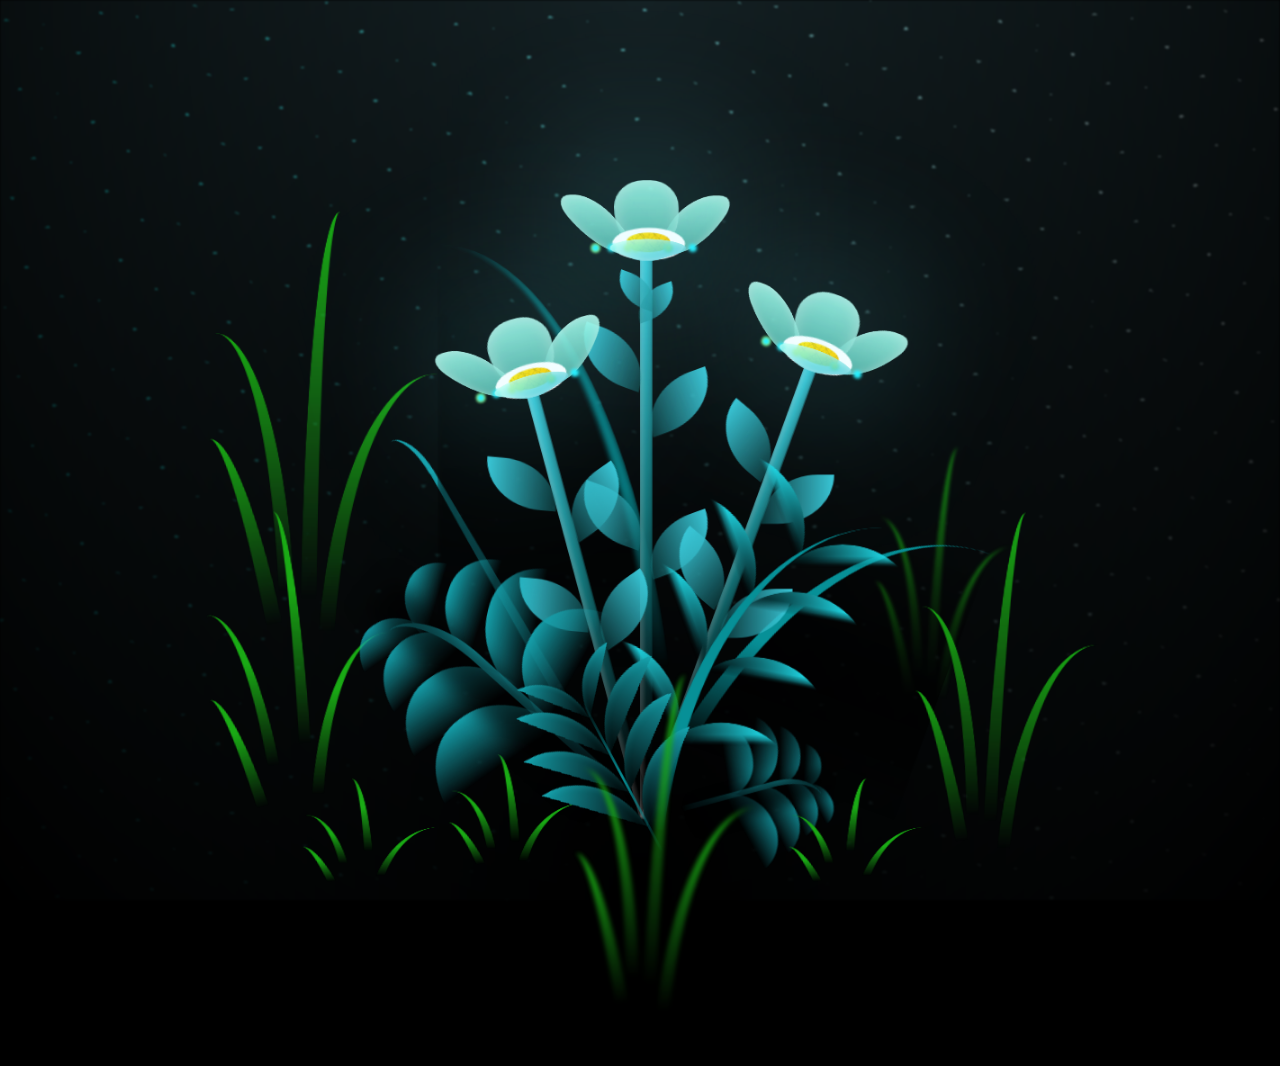
<file: flower.html>
<!DOCTYPE html>
<html lang="en">
<head>
    <meta charset="UTF-8">
    <meta http-equiv="X-UA-Compatible" content="IE=edge">
    <meta name="viewport" content="width=device-width, initial-scale=1.0">
    <link rel="stylesheet" href="css/main.css">
    <link rel="icon" href="img/flowers.png" type="image/x-icon">
    <title>HBD</title>
</head>
<body class="container">
  <!-- Pembuat code: https://codepen.io/mdusmanansari/pen/BamepLe -->
    <div class="night"></div>
    <div class="flowers">
      <div class="flower flower--1">
        <div class="flower__leafs flower__leafs--1">
          <div class="flower__leaf flower__leaf--1"></div>
          <div class="flower__leaf flower__leaf--2"></div>
          <div class="flower__leaf flower__leaf--3"></div>
          <div class="flower__leaf flower__leaf--4"></div>
          <div class="flower__white-circle"></div>
  
          <div class="flower__light flower__light--1"></div>
          <div class="flower__light flower__light--2"></div>
          <div class="flower__light flower__light--3"></div>
          <div class="flower__light flower__light--4"></div>
          <div class="flower__light flower__light--5"></div>
          <div class="flower__light flower__light--6"></div>
          <div class="flower__light flower__light--7"></div>
          <div class="flower__light flower__light--8"></div>
  
        </div>
        <div class="flower__line">
          <div class="flower__line__leaf flower__line__leaf--1"></div>
          <div class="flower__line__leaf flower__line__leaf--2"></div>
          <div class="flower__line__leaf flower__line__leaf--3"></div>
          <div class="flower__line__leaf flower__line__leaf--4"></div>
          <div class="flower__line__leaf flower__line__leaf--5"></div>
          <div class="flower__line__leaf flower__line__leaf--6"></div>
        </div>
      </div>
  
      <div class="flower flower--2">
        <div class="flower__leafs flower__leafs--2">
          <div class="flower__leaf flower__leaf--1"></div>
          <div class="flower__leaf flower__leaf--2"></div>
          <div class="flower__leaf flower__leaf--3"></div>
          <div class="flower__leaf flower__leaf--4"></div>
          <div class="flower__white-circle"></div>
  
          <div class="flower__light flower__light--1"></div>
          <div class="flower__light flower__light--2"></div>
          <div class="flower__light flower__light--3"></div>
          <div class="flower__light flower__light--4"></div>
          <div class="flower__light flower__light--5"></div>
          <div class="flower__light flower__light--6"></div>
          <div class="flower__light flower__light--7"></div>
          <div class="flower__light flower__light--8"></div>
  
        </div>
        <div class="flower__line">
          <div class="flower__line__leaf flower__line__leaf--1"></div>
          <div class="flower__line__leaf flower__line__leaf--2"></div>
          <div class="flower__line__leaf flower__line__leaf--3"></div>
          <div class="flower__line__leaf flower__line__leaf--4"></div>
        </div>
      </div>
  
      <div class="flower flower--3">
        <div class="flower__leafs flower__leafs--3">
          <div class="flower__leaf flower__leaf--1"></div>
          <div class="flower__leaf flower__leaf--2"></div>
          <div class="flower__leaf flower__leaf--3"></div>
          <div class="flower__leaf flower__leaf--4"></div>
          <div class="flower__white-circle"></div>
  
          <div class="flower__light flower__light--1"></div>
          <div class="flower__light flower__light--2"></div>
          <div class="flower__light flower__light--3"></div>
          <div class="flower__light flower__light--4"></div>
          <div class="flower__light flower__light--5"></div>
          <div class="flower__light flower__light--6"></div>
          <div class="flower__light flower__light--7"></div>
          <div class="flower__light flower__light--8"></div>
  
        </div>
        <div class="flower__line">
          <div class="flower__line__leaf flower__line__leaf--1"></div>
          <div class="flower__line__leaf flower__line__leaf--2"></div>
          <div class="flower__line__leaf flower__line__leaf--3"></div>
          <div class="flower__line__leaf flower__line__leaf--4"></div>
        </div>
      </div>
  
      <div class="grow-ans" style="--d:1.2s">
        <div class="flower__g-long">
          <div class="flower__g-long__top"></div>
          <div class="flower__g-long__bottom"></div>
        </div>
      </div>
  
      <div class="growing-grass">
        <div class="flower__grass flower__grass--1">
          <div class="flower__grass--top"></div>
          <div class="flower__grass--bottom"></div>
          <div class="flower__grass__leaf flower__grass__leaf--1"></div>
          <div class="flower__grass__leaf flower__grass__leaf--2"></div>
          <div class="flower__grass__leaf flower__grass__leaf--3"></div>
          <div class="flower__grass__leaf flower__grass__leaf--4"></div>
          <div class="flower__grass__leaf flower__grass__leaf--5"></div>
          <div class="flower__grass__leaf flower__grass__leaf--6"></div>
          <div class="flower__grass__leaf flower__grass__leaf--7"></div>
          <div class="flower__grass__leaf flower__grass__leaf--8"></div>
          <div class="flower__grass__overlay"></div>
        </div>
      </div>
  
      <div class="growing-grass">
        <div class="flower__grass flower__grass--2">
          <div class="flower__grass--top"></div>
          <div class="flower__grass--bottom"></div>
          <div class="flower__grass__leaf flower__grass__leaf--1"></div>
          <div class="flower__grass__leaf flower__grass__leaf--2"></div>
          <div class="flower__grass__leaf flower__grass__leaf--3"></div>
          <div class="flower__grass__leaf flower__grass__leaf--4"></div>
          <div class="flower__grass__leaf flower__grass__leaf--5"></div>
          <div class="flower__grass__leaf flower__grass__leaf--6"></div>
          <div class="flower__grass__leaf flower__grass__leaf--7"></div>
          <div class="flower__grass__leaf flower__grass__leaf--8"></div>
          <div class="flower__grass__overlay"></div>
        </div>
      </div>
  
      <div class="grow-ans" style="--d:2.4s">
        <div class="flower__g-right flower__g-right--1">
          <div class="leaf"></div>
        </div>
      </div>
  
      <div class="grow-ans" style="--d:2.8s">
        <div class="flower__g-right flower__g-right--2">
          <div class="leaf"></div>
        </div>
      </div>
  
      <div class="grow-ans" style="--d:2.8s">
        <div class="flower__g-front">
          <div class="flower__g-front__leaf-wrapper flower__g-front__leaf-wrapper--1">
            <div class="flower__g-front__leaf"></div>
          </div>
          <div class="flower__g-front__leaf-wrapper flower__g-front__leaf-wrapper--2">
            <div class="flower__g-front__leaf"></div>
          </div>
          <div class="flower__g-front__leaf-wrapper flower__g-front__leaf-wrapper--3">
            <div class="flower__g-front__leaf"></div>
          </div>
          <div class="flower__g-front__leaf-wrapper flower__g-front__leaf-wrapper--4">
            <div class="flower__g-front__leaf"></div>
          </div>
          <div class="flower__g-front__leaf-wrapper flower__g-front__leaf-wrapper--5">
            <div class="flower__g-front__leaf"></div>
          </div>
          <div class="flower__g-front__leaf-wrapper flower__g-front__leaf-wrapper--6">
            <div class="flower__g-front__leaf"></div>
          </div>
          <div class="flower__g-front__leaf-wrapper flower__g-front__leaf-wrapper--7">
            <div class="flower__g-front__leaf"></div>
          </div>
          <div class="flower__g-front__leaf-wrapper flower__g-front__leaf-wrapper--8">
            <div class="flower__g-front__leaf"></div>
          </div>
          <div class="flower__g-front__line"></div>
        </div>
      </div>
  
      <div class="grow-ans" style="--d:3.2s">
        <div class="flower__g-fr">
          <div class="leaf"></div>
          <div class="flower__g-fr__leaf flower__g-fr__leaf--1"></div>
          <div class="flower__g-fr__leaf flower__g-fr__leaf--2"></div>
          <div class="flower__g-fr__leaf flower__g-fr__leaf--3"></div>
          <div class="flower__g-fr__leaf flower__g-fr__leaf--4"></div>
          <div class="flower__g-fr__leaf flower__g-fr__leaf--5"></div>
          <div class="flower__g-fr__leaf flower__g-fr__leaf--6"></div>
          <div class="flower__g-fr__leaf flower__g-fr__leaf--7"></div>
          <div class="flower__g-fr__leaf flower__g-fr__leaf--8"></div>
        </div>
      </div>
  
      <div class="long-g long-g--0">
        <div class="grow-ans" style="--d:3s">
          <div class="leaf leaf--0"></div>
        </div>
        <div class="grow-ans" style="--d:2.2s">
          <div class="leaf leaf--1"></div>
        </div>
        <div class="grow-ans" style="--d:3.4s">
          <div class="leaf leaf--2"></div>
        </div>
        <div class="grow-ans" style="--d:3.6s">
          <div class="leaf leaf--3"></div>
        </div>
      </div>
  
      <div class="long-g long-g--1">
        <div class="grow-ans" style="--d:3.6s">
          <div class="leaf leaf--0"></div>
        </div>
        <div class="grow-ans" style="--d:3.8s">
          <div class="leaf leaf--1"></div>
        </div>
        <div class="grow-ans" style="--d:4s">
          <div class="leaf leaf--2"></div>
        </div>
        <div class="grow-ans" style="--d:4.2s">
          <div class="leaf leaf--3"></div>
        </div>
      </div>
  
      <div class="long-g long-g--2">
        <div class="grow-ans" style="--d:4s">
          <div class="leaf leaf--0"></div>
        </div>
        <div class="grow-ans" style="--d:4.2s">
          <div class="leaf leaf--1"></div>
        </div>
        <div class="grow-ans" style="--d:4.4s">
          <div class="leaf leaf--2"></div>
        </div>
        <div class="grow-ans" style="--d:4.6s">
          <div class="leaf leaf--3"></div>
        </div>
      </div>
  
      <div class="long-g long-g--3">
        <div class="grow-ans" style="--d:4s">
          <div class="leaf leaf--0"></div>
        </div>
        <div class="grow-ans" style="--d:4.2s">
          <div class="leaf leaf--1"></div>
        </div>
        <div class="grow-ans" style="--d:3s">
          <div class="leaf leaf--2"></div>
        </div>
        <div class="grow-ans" style="--d:3.6s">
          <div class="leaf leaf--3"></div>
        </div>
      </div>
  
      <div class="long-g long-g--4">
        <div class="grow-ans" style="--d:4s">
          <div class="leaf leaf--0"></div>
        </div>
        <div class="grow-ans" style="--d:4.2s">
          <div class="leaf leaf--1"></div>
        </div>
        <div class="grow-ans" style="--d:3s">
          <div class="leaf leaf--2"></div>
        </div>
        <div class="grow-ans" style="--d:3.6s">
          <div class="leaf leaf--3"></div>
        </div>
      </div>
  
      <div class="long-g long-g--5">
        <div class="grow-ans" style="--d:4s">
          <div class="leaf leaf--0"></div>
        </div>
        <div class="grow-ans" style="--d:4.2s">
          <div class="leaf leaf--1"></div>
        </div>
        <div class="grow-ans" style="--d:3s">
          <div class="leaf leaf--2"></div>
        </div>
        <div class="grow-ans" style="--d:3.6s">
          <div class="leaf leaf--3"></div>
        </div>
      </div>
  
      <div class="long-g long-g--6">
        <div class="grow-ans" style="--d:4.2s">
          <div class="leaf leaf--0"></div>
        </div>
        <div class="grow-ans" style="--d:4.4s">
          <div class="leaf leaf--1"></div>
        </div>
        <div class="grow-ans" style="--d:4.6s">
          <div class="leaf leaf--2"></div>
        </div>
        <div class="grow-ans" style="--d:4.8s">
          <div class="leaf leaf--3"></div>
        </div>
      </div>
  
      <div class="long-g long-g--7">
        <div class="grow-ans" style="--d:3s">
          <div class="leaf leaf--0"></div>
        </div>
        <div class="grow-ans" style="--d:3.2s">
          <div class="leaf leaf--1"></div>
        </div>
        <div class="grow-ans" style="--d:3.5s">
          <div class="leaf leaf--2"></div>
        </div>
        <div class="grow-ans" style="--d:3.6s">
          <div class="leaf leaf--3"></div>
        </div>
      </div>
    </div>
    <script src="main.js"></script>
  </body>
</html>
</file>
<file: css/main.css>
*,
*::after,
*::before {
  padding: 0;
  margin: 0;
  box-sizing: border-box;
}

:root {
  --dark-color: #000;
}

body {
  display: flex;
  align-items: flex-end;
  justify-content: center;
  min-height: 100vh;
  background-color: var(--dark-color);
  overflow: hidden;
  perspective: 1000px;
}

.night {
  position: fixed;
  left: 50%;
  top: 0;
  transform: translateX(-50%);
  width: 100%;
  height: 100%;
  filter: blur(0.1vmin);
  background-image: radial-gradient(ellipse at top, transparent 0%, var(--dark-color)), radial-gradient(ellipse at bottom, var(--dark-color), rgba(145, 233, 255, 0.2)), repeating-linear-gradient(220deg, rgb(0, 0, 0) 0px, rgb(0, 0, 0) 19px, transparent 19px, transparent 22px), repeating-linear-gradient(189deg, rgb(0, 0, 0) 0px, rgb(0, 0, 0) 19px, transparent 19px, transparent 22px), repeating-linear-gradient(148deg, rgb(0, 0, 0) 0px, rgb(0, 0, 0) 19px, transparent 19px, transparent 22px), linear-gradient(90deg, rgb(0, 255, 250), rgb(240, 240, 240));
}

.flowers {
  position: relative;
  transform: scale(0.9);
}

.flower {
  position: absolute;
  bottom: 10vmin;
  transform-origin: bottom center;
  z-index: 10;
  --fl-speed: 0.8s;
}
.flower--1 {
  -webkit-animation: moving-flower-1 4s linear infinite;
          animation: moving-flower-1 4s linear infinite;
}
.flower--1 .flower__line {
  height: 70vmin;
  -webkit-animation-delay: 0.3s;
          animation-delay: 0.3s;
}
.flower--1 .flower__line__leaf--1 {
  -webkit-animation: blooming-leaf-right var(--fl-speed) 1.6s backwards;
          animation: blooming-leaf-right var(--fl-speed) 1.6s backwards;
}
.flower--1 .flower__line__leaf--2 {
  -webkit-animation: blooming-leaf-right var(--fl-speed) 1.4s backwards;
          animation: blooming-leaf-right var(--fl-speed) 1.4s backwards;
}
.flower--1 .flower__line__leaf--3 {
  -webkit-animation: blooming-leaf-left var(--fl-speed) 1.2s backwards;
          animation: blooming-leaf-left var(--fl-speed) 1.2s backwards;
}
.flower--1 .flower__line__leaf--4 {
  -webkit-animation: blooming-leaf-left var(--fl-speed) 1s backwards;
          animation: blooming-leaf-left var(--fl-speed) 1s backwards;
}
.flower--1 .flower__line__leaf--5 {
  -webkit-animation: blooming-leaf-right var(--fl-speed) 1.8s backwards;
          animation: blooming-leaf-right var(--fl-speed) 1.8s backwards;
}
.flower--1 .flower__line__leaf--6 {
  -webkit-animation: blooming-leaf-left var(--fl-speed) 2s backwards;
          animation: blooming-leaf-left var(--fl-speed) 2s backwards;
}
.flower--2 {
  left: 50%;
  transform: rotate(20deg);
  -webkit-animation: moving-flower-2 4s linear infinite;
          animation: moving-flower-2 4s linear infinite;
}
.flower--2 .flower__line {
  height: 60vmin;
  -webkit-animation-delay: 0.6s;
          animation-delay: 0.6s;
}
.flower--2 .flower__line__leaf--1 {
  -webkit-animation: blooming-leaf-right var(--fl-speed) 1.9s backwards;
          animation: blooming-leaf-right var(--fl-speed) 1.9s backwards;
}
.flower--2 .flower__line__leaf--2 {
  -webkit-animation: blooming-leaf-right var(--fl-speed) 1.7s backwards;
          animation: blooming-leaf-right var(--fl-speed) 1.7s backwards;
}
.flower--2 .flower__line__leaf--3 {
  -webkit-animation: blooming-leaf-left var(--fl-speed) 1.5s backwards;
          animation: blooming-leaf-left var(--fl-speed) 1.5s backwards;
}
.flower--2 .flower__line__leaf--4 {
  -webkit-animation: blooming-leaf-left var(--fl-speed) 1.3s backwards;
          animation: blooming-leaf-left var(--fl-speed) 1.3s backwards;
}
.flower--3 {
  left: 50%;
  transform: rotate(-15deg);
  -webkit-animation: moving-flower-3 4s linear infinite;
          animation: moving-flower-3 4s linear infinite;
}
.flower--3 .flower__line {
  -webkit-animation-delay: 0.9s;
          animation-delay: 0.9s;
}
.flower--3 .flower__line__leaf--1 {
  -webkit-animation: blooming-leaf-right var(--fl-speed) 2.5s backwards;
          animation: blooming-leaf-right var(--fl-speed) 2.5s backwards;
}
.flower--3 .flower__line__leaf--2 {
  -webkit-animation: blooming-leaf-right var(--fl-speed) 2.3s backwards;
          animation: blooming-leaf-right var(--fl-speed) 2.3s backwards;
}
.flower--3 .flower__line__leaf--3 {
  -webkit-animation: blooming-leaf-left var(--fl-speed) 2.1s backwards;
          animation: blooming-leaf-left var(--fl-speed) 2.1s backwards;
}
.flower--3 .flower__line__leaf--4 {
  -webkit-animation: blooming-leaf-left var(--fl-speed) 1.9s backwards;
          animation: blooming-leaf-left var(--fl-speed) 1.9s backwards;
}
.flower__leafs {
  position: relative;
  -webkit-animation: blooming-flower 2s backwards;
          animation: blooming-flower 2s backwards;
}
.flower__leafs--1 {
  -webkit-animation-delay: 1.1s;
          animation-delay: 1.1s;
}
.flower__leafs--2 {
  -webkit-animation-delay: 1.4s;
          animation-delay: 1.4s;
}
.flower__leafs--3 {
  -webkit-animation-delay: 1.7s;
          animation-delay: 1.7s;
}
.flower__leafs::after {
  content: "";
  position: absolute;
  left: 0;
  top: 0;
  transform: translate(-50%, -100%);
  width: 8vmin;
  height: 8vmin;
  background-color: #6bf0ff;
  filter: blur(10vmin);
}
.flower__leaf {
  position: absolute;
  bottom: 0;
  left: 50%;
  width: 8vmin;
  height: 11vmin;
  border-radius: 51% 49% 47% 53%/44% 45% 55% 69%;
  background-color: #a7ffee;
  background-image: linear-gradient(to top, #54b8aa, #a7ffee);
  transform-origin: bottom center;
  opacity: 0.9;
  box-shadow: inset 0 0 2vmin rgba(255, 255, 255, 0.5);
}
.flower__leaf--1 {
  transform: translate(-10%, 1%) rotateY(40deg) rotateX(-50deg);
}
.flower__leaf--2 {
  transform: translate(-50%, -4%) rotateX(40deg);
}
.flower__leaf--3 {
  transform: translate(-90%, 0%) rotateY(45deg) rotateX(50deg);
}
.flower__leaf--4 {
  width: 8vmin;
  height: 8vmin;
  transform-origin: bottom left;
  border-radius: 4vmin 10vmin 4vmin 4vmin;
  transform: translate(0%, 18%) rotateX(70deg) rotate(-43deg);
  background-image: linear-gradient(to top, #39c6d6, #a7ffee);
  z-index: 1;
  opacity: 0.8;
}
.flower__white-circle {
  position: absolute;
  left: -3.5vmin;
  top: -3vmin;
  width: 9vmin;
  height: 4vmin;
  border-radius: 50%;
  background-color: #fff;
}
.flower__white-circle::after {
  content: "";
  position: absolute;
  left: 50%;
  top: 45%;
  transform: translate(-50%, -50%);
  width: 60%;
  height: 60%;
  border-radius: inherit;
  background-image: repeating-linear-gradient(135deg, rgba(0, 0, 0, 0.03) 0px, rgba(0, 0, 0, 0.03) 1px, transparent 1px, transparent 12px), repeating-linear-gradient(45deg, rgba(0, 0, 0, 0.03) 0px, rgba(0, 0, 0, 0.03) 1px, transparent 1px, transparent 12px), repeating-linear-gradient(67.5deg, rgba(0, 0, 0, 0.03) 0px, rgba(0, 0, 0, 0.03) 1px, transparent 1px, transparent 12px), repeating-linear-gradient(135deg, rgba(0, 0, 0, 0.03) 0px, rgba(0, 0, 0, 0.03) 1px, transparent 1px, transparent 12px), repeating-linear-gradient(45deg, rgba(0, 0, 0, 0.03) 0px, rgba(0, 0, 0, 0.03) 1px, transparent 1px, transparent 12px), repeating-linear-gradient(112.5deg, rgba(0, 0, 0, 0.03) 0px, rgba(0, 0, 0, 0.03) 1px, transparent 1px, transparent 12px), repeating-linear-gradient(112.5deg, rgba(0, 0, 0, 0.03) 0px, rgba(0, 0, 0, 0.03) 1px, transparent 1px, transparent 12px), repeating-linear-gradient(45deg, rgba(0, 0, 0, 0.03) 0px, rgba(0, 0, 0, 0.03) 1px, transparent 1px, transparent 12px), repeating-linear-gradient(22.5deg, rgba(0, 0, 0, 0.03) 0px, rgba(0, 0, 0, 0.03) 1px, transparent 1px, transparent 12px), repeating-linear-gradient(45deg, rgba(0, 0, 0, 0.03) 0px, rgba(0, 0, 0, 0.03) 1px, transparent 1px, transparent 12px), repeating-linear-gradient(22.5deg, rgba(0, 0, 0, 0.03) 0px, rgba(0, 0, 0, 0.03) 1px, transparent 1px, transparent 12px), repeating-linear-gradient(135deg, rgba(0, 0, 0, 0.03) 0px, rgba(0, 0, 0, 0.03) 1px, transparent 1px, transparent 12px), repeating-linear-gradient(157.5deg, rgba(0, 0, 0, 0.03) 0px, rgba(0, 0, 0, 0.03) 1px, transparent 1px, transparent 12px), repeating-linear-gradient(67.5deg, rgba(0, 0, 0, 0.03) 0px, rgba(0, 0, 0, 0.03) 1px, transparent 1px, transparent 12px), repeating-linear-gradient(67.5deg, rgba(0, 0, 0, 0.03) 0px, rgba(0, 0, 0, 0.03) 1px, transparent 1px, transparent 12px), linear-gradient(90deg, rgb(255, 235, 18), rgb(255, 206, 0));
}
.flower__line {
  height: 55vmin;
  width: 1.5vmin;
  background-image: linear-gradient(to left, rgba(0, 0, 0, 0.2), transparent, rgba(255, 255, 255, 0.2)), linear-gradient(to top, transparent 10%, #14757a, #39c6d6);
  box-shadow: inset 0 0 2px rgba(0, 0, 0, 0.5);
  -webkit-animation: grow-flower-tree 4s backwards;
          animation: grow-flower-tree 4s backwards;
}
.flower__line__leaf {
  --w: 7vmin;
  --h: calc(var(--w) + 2vmin);
  position: absolute;
  top: 20%;
  left: 90%;
  width: var(--w);
  height: var(--h);
  border-top-right-radius: var(--h);
  border-bottom-left-radius: var(--h);
  background-image: linear-gradient(to top, rgba(20, 117, 122, 0.4), #39c6d6);
}
.flower__line__leaf--1 {
  transform: rotate(70deg) rotateY(30deg);
}
.flower__line__leaf--2 {
  top: 45%;
  transform: rotate(70deg) rotateY(30deg);
}
.flower__line__leaf--3, .flower__line__leaf--4, .flower__line__leaf--6 {
  border-top-right-radius: 0;
  border-bottom-left-radius: 0;
  border-top-left-radius: var(--h);
  border-bottom-right-radius: var(--h);
  left: -460%;
  top: 12%;
  transform: rotate(-70deg) rotateY(30deg);
}
.flower__line__leaf--4 {
  top: 40%;
}
.flower__line__leaf--5 {
  top: 0;
  transform-origin: left;
  transform: rotate(70deg) rotateY(30deg) scale(0.6);
}
.flower__line__leaf--6 {
  top: -2%;
  left: -450%;
  transform-origin: right;
  transform: rotate(-70deg) rotateY(30deg) scale(0.6);
}
.flower__light {
  position: absolute;
  bottom: 0vmin;
  width: 1vmin;
  height: 1vmin;
  background-color: rgb(255, 251, 0);
  border-radius: 50%;
  filter: blur(0.2vmin);
  -webkit-animation: light-ans 4s linear infinite backwards;
          animation: light-ans 4s linear infinite backwards;
}
.flower__light:nth-child(odd) {
  background-color: #23f0ff;
}
.flower__light--1 {
  left: -2vmin;
  -webkit-animation-delay: 1s;
          animation-delay: 1s;
}
.flower__light--2 {
  left: 3vmin;
  -webkit-animation-delay: 0.5s;
          animation-delay: 0.5s;
}
.flower__light--3 {
  left: -6vmin;
  -webkit-animation-delay: 0.3s;
          animation-delay: 0.3s;
}
.flower__light--4 {
  left: 6vmin;
  -webkit-animation-delay: 0.9s;
          animation-delay: 0.9s;
}
.flower__light--5 {
  left: -1vmin;
  -webkit-animation-delay: 1.5s;
          animation-delay: 1.5s;
}
.flower__light--6 {
  left: -4vmin;
  -webkit-animation-delay: 3s;
          animation-delay: 3s;
}
.flower__light--7 {
  left: 3vmin;
  -webkit-animation-delay: 2s;
          animation-delay: 2s;
}
.flower__light--8 {
  left: -6vmin;
  -webkit-animation-delay: 3.5s;
          animation-delay: 3.5s;
}
.flower__grass {
  --c: #159faa;
  --line-w: 1.5vmin;
  position: absolute;
  bottom: 12vmin;
  left: -7vmin;
  display: flex;
  flex-direction: column;
  align-items: flex-end;
  z-index: 20;
  transform-origin: bottom center;
  transform: rotate(-48deg) rotateY(40deg);
}
.flower__grass--1 {
  -webkit-animation: moving-grass 2s linear infinite;
          animation: moving-grass 2s linear infinite;
}
.flower__grass--2 {
  left: 2vmin;
  bottom: 10vmin;
  transform: scale(0.5) rotate(75deg) rotateX(10deg) rotateY(-200deg);
  opacity: 0.8;
  z-index: 0;
  -webkit-animation: moving-grass--2 1.5s linear infinite;
          animation: moving-grass--2 1.5s linear infinite;
}
.flower__grass--top {
  width: 7vmin;
  height: 10vmin;
  border-top-right-radius: 100%;
  border-right: var(--line-w) solid var(--c);
  transform-origin: bottom center;
  transform: rotate(-2deg);
}
.flower__grass--bottom {
  margin-top: -2px;
  width: var(--line-w);
  height: 25vmin;
  background-image: linear-gradient(to top, transparent, var(--c));
}
.flower__grass__leaf {
  --size: 10vmin;
  position: absolute;
  width: calc(var(--size) * 2.1);
  height: var(--size);
  border-top-left-radius: var(--size);
  border-top-right-radius: var(--size);
  background-image: linear-gradient(to top, transparent, transparent 30%, var(--c));
  z-index: 100;
}
.flower__grass__leaf--1 {
  top: -6%;
  left: 30%;
  --size: 6vmin;
  transform: rotate(-20deg);
  -webkit-animation: growing-grass-ans--1 2s 2.6s backwards;
          animation: growing-grass-ans--1 2s 2.6s backwards;
}
@-webkit-keyframes growing-grass-ans--1 {
  0% {
    transform-origin: bottom left;
    transform: rotate(-20deg) scale(0);
  }
}
@keyframes growing-grass-ans--1 {
  0% {
    transform-origin: bottom left;
    transform: rotate(-20deg) scale(0);
  }
}
.flower__grass__leaf--2 {
  top: -5%;
  left: -110%;
  --size: 6vmin;
  transform: rotate(10deg);
  -webkit-animation: growing-grass-ans--2 2s 2.4s linear backwards;
          animation: growing-grass-ans--2 2s 2.4s linear backwards;
}
@-webkit-keyframes growing-grass-ans--2 {
  0% {
    transform-origin: bottom right;
    transform: rotate(10deg) scale(0);
  }
}
@keyframes growing-grass-ans--2 {
  0% {
    transform-origin: bottom right;
    transform: rotate(10deg) scale(0);
  }
}
.flower__grass__leaf--3 {
  top: 5%;
  left: 60%;
  --size: 8vmin;
  transform: rotate(-18deg) rotateX(-20deg);
  -webkit-animation: growing-grass-ans--3 2s 2.2s linear backwards;
          animation: growing-grass-ans--3 2s 2.2s linear backwards;
}
@-webkit-keyframes growing-grass-ans--3 {
  0% {
    transform-origin: bottom left;
    transform: rotate(-18deg) rotateX(-20deg) scale(0);
  }
}
@keyframes growing-grass-ans--3 {
  0% {
    transform-origin: bottom left;
    transform: rotate(-18deg) rotateX(-20deg) scale(0);
  }
}
.flower__grass__leaf--4 {
  top: 6%;
  left: -135%;
  --size: 8vmin;
  transform: rotate(2deg);
  -webkit-animation: growing-grass-ans--4 2s 2s linear backwards;
          animation: growing-grass-ans--4 2s 2s linear backwards;
}
@-webkit-keyframes growing-grass-ans--4 {
  0% {
    transform-origin: bottom right;
    transform: rotate(2deg) scale(0);
  }
}
@keyframes growing-grass-ans--4 {
  0% {
    transform-origin: bottom right;
    transform: rotate(2deg) scale(0);
  }
}
.flower__grass__leaf--5 {
  top: 20%;
  left: 60%;
  --size: 10vmin;
  transform: rotate(-24deg) rotateX(-20deg);
  -webkit-animation: growing-grass-ans--5 2s 1.8s linear backwards;
          animation: growing-grass-ans--5 2s 1.8s linear backwards;
}
@-webkit-keyframes growing-grass-ans--5 {
  0% {
    transform-origin: bottom left;
    transform: rotate(-24deg) rotateX(-20deg) scale(0);
  }
}
@keyframes growing-grass-ans--5 {
  0% {
    transform-origin: bottom left;
    transform: rotate(-24deg) rotateX(-20deg) scale(0);
  }
}
.flower__grass__leaf--6 {
  top: 22%;
  left: -180%;
  --size: 10vmin;
  transform: rotate(10deg);
  -webkit-animation: growing-grass-ans--6 2s 1.6s linear backwards;
          animation: growing-grass-ans--6 2s 1.6s linear backwards;
}
@-webkit-keyframes growing-grass-ans--6 {
  0% {
    transform-origin: bottom right;
    transform: rotate(10deg) scale(0);
  }
}
@keyframes growing-grass-ans--6 {
  0% {
    transform-origin: bottom right;
    transform: rotate(10deg) scale(0);
  }
}
.flower__grass__leaf--7 {
  top: 39%;
  left: 70%;
  --size: 10vmin;
  transform: rotate(-10deg);
  -webkit-animation: growing-grass-ans--7 2s 1.4s linear backwards;
          animation: growing-grass-ans--7 2s 1.4s linear backwards;
}
@-webkit-keyframes growing-grass-ans--7 {
  0% {
    transform-origin: bottom left;
    transform: rotate(-10deg) scale(0);
  }
}
@keyframes growing-grass-ans--7 {
  0% {
    transform-origin: bottom left;
    transform: rotate(-10deg) scale(0);
  }
}
.flower__grass__leaf--8 {
  top: 40%;
  left: -215%;
  --size: 11vmin;
  transform: rotate(10deg);
  -webkit-animation: growing-grass-ans--8 2s 1.2s linear backwards;
          animation: growing-grass-ans--8 2s 1.2s linear backwards;
}
@-webkit-keyframes growing-grass-ans--8 {
  0% {
    transform-origin: bottom right;
    transform: rotate(10deg) scale(0);
  }
}
@keyframes growing-grass-ans--8 {
  0% {
    transform-origin: bottom right;
    transform: rotate(10deg) scale(0);
  }
}
.flower__grass__overlay {
  position: absolute;
  top: -10%;
  right: 0%;
  width: 100%;
  height: 100%;
  background-color: rgba(0, 0, 0, 0.6);
  filter: blur(1.5vmin);
  z-index: 100;
}
.flower__g-long {
  --w: 2vmin;
  --h: 6vmin;
  --c: #159faa;
  position: absolute;
  bottom: 10vmin;
  left: -3vmin;
  transform-origin: bottom center;
  transform: rotate(-30deg) rotateY(-20deg);
  display: flex;
  flex-direction: column;
  align-items: flex-end;
  -webkit-animation: flower-g-long-ans 3s linear infinite;
          animation: flower-g-long-ans 3s linear infinite;
}
@-webkit-keyframes flower-g-long-ans {
  0%, 100% {
    transform: rotate(-30deg) rotateY(-20deg);
  }
  50% {
    transform: rotate(-32deg) rotateY(-20deg);
  }
}
@keyframes flower-g-long-ans {
  0%, 100% {
    transform: rotate(-30deg) rotateY(-20deg);
  }
  50% {
    transform: rotate(-32deg) rotateY(-20deg);
  }
}
.flower__g-long__top {
  top: calc(var(--h) * -1);
  width: calc(var(--w) + 1vmin);
  height: var(--h);
  border-top-right-radius: 100%;
  border-right: 0.7vmin solid var(--c);
  transform: translate(-0.7vmin, 1vmin);
}
.flower__g-long__bottom {
  width: var(--w);
  height: 50vmin;
  transform-origin: bottom center;
  background-image: linear-gradient(to top, transparent 30%, var(--c));
  box-shadow: inset 0 0 2px rgba(0, 0, 0, 0.5);
  -webkit-clip-path: polygon(35% 0, 65% 1%, 100% 100%, 0% 100%);
          clip-path: polygon(35% 0, 65% 1%, 100% 100%, 0% 100%);
}
.flower__g-right {
  position: absolute;
  bottom: 6vmin;
  left: -2vmin;
  transform-origin: bottom left;
  transform: rotate(20deg);
}
.flower__g-right .leaf {
  width: 30vmin;
  height: 50vmin;
  border-top-left-radius: 100%;
  border-left: 2vmin solid #079097;
  background-image: linear-gradient(to bottom, transparent, var(--dark-color) 60%);
  -webkit-mask-image: linear-gradient(to top, transparent 30%, #079097 60%);
}
.flower__g-right--1 {
  -webkit-animation: flower-g-right-ans 2.5s linear infinite;
          animation: flower-g-right-ans 2.5s linear infinite;
}
.flower__g-right--2 {
  left: 5vmin;
  transform: rotateY(-180deg);
  -webkit-animation: flower-g-right-ans--2 3s linear infinite;
          animation: flower-g-right-ans--2 3s linear infinite;
}
.flower__g-right--2 .leaf {
  height: 75vmin;
  filter: blur(0.3vmin);
  opacity: 0.8;
}
@-webkit-keyframes flower-g-right-ans {
  0%, 100% {
    transform: rotate(20deg);
  }
  50% {
    transform: rotate(24deg) rotateX(-20deg);
  }
}
@keyframes flower-g-right-ans {
  0%, 100% {
    transform: rotate(20deg);
  }
  50% {
    transform: rotate(24deg) rotateX(-20deg);
  }
}
@-webkit-keyframes flower-g-right-ans--2 {
  0%, 100% {
    transform: rotateY(-180deg) rotate(0deg) rotateX(-20deg);
  }
  50% {
    transform: rotateY(-180deg) rotate(6deg) rotateX(-20deg);
  }
}
@keyframes flower-g-right-ans--2 {
  0%, 100% {
    transform: rotateY(-180deg) rotate(0deg) rotateX(-20deg);
  }
  50% {
    transform: rotateY(-180deg) rotate(6deg) rotateX(-20deg);
  }
}
.flower__g-front {
  position: absolute;
  bottom: 6vmin;
  left: 2.5vmin;
  z-index: 100;
  transform-origin: bottom center;
  transform: rotate(-28deg) rotateY(30deg) scale(1.04);
  -webkit-animation: flower__g-front-ans 2s linear infinite;
          animation: flower__g-front-ans 2s linear infinite;
}
@-webkit-keyframes flower__g-front-ans {
  0%, 100% {
    transform: rotate(-28deg) rotateY(30deg) scale(1.04);
  }
  50% {
    transform: rotate(-35deg) rotateY(40deg) scale(1.04);
  }
}
@keyframes flower__g-front-ans {
  0%, 100% {
    transform: rotate(-28deg) rotateY(30deg) scale(1.04);
  }
  50% {
    transform: rotate(-35deg) rotateY(40deg) scale(1.04);
  }
}
.flower__g-front__line {
  width: 0.3vmin;
  height: 20vmin;
  background-image: linear-gradient(to top, transparent, #079097, transparent 100%);
  position: relative;
}
.flower__g-front__leaf-wrapper {
  position: absolute;
  top: 0;
  left: 0;
  transform-origin: bottom left;
  transform: rotate(10deg);
}
.flower__g-front__leaf-wrapper:nth-child(even) {
  left: 0vmin;
  transform: rotateY(-180deg) rotate(5deg);
  -webkit-animation: flower__g-front__leaf-left-ans 1s ease-in backwards;
          animation: flower__g-front__leaf-left-ans 1s ease-in backwards;
}
.flower__g-front__leaf-wrapper:nth-child(odd) {
  -webkit-animation: flower__g-front__leaf-ans 1s ease-in backwards;
          animation: flower__g-front__leaf-ans 1s ease-in backwards;
}
.flower__g-front__leaf-wrapper--1 {
  top: -8vmin;
  transform: scale(0.7);
  -webkit-animation: flower__g-front__leaf-ans 1s 5.5s ease-in backwards !important;
          animation: flower__g-front__leaf-ans 1s 5.5s ease-in backwards !important;
}
.flower__g-front__leaf-wrapper--2 {
  top: -8vmin;
  transform: rotateY(-180deg) scale(0.7) !important;
  -webkit-animation: flower__g-front__leaf-left-ans-2 1s 4.6s ease-in backwards !important;
          animation: flower__g-front__leaf-left-ans-2 1s 4.6s ease-in backwards !important;
}
.flower__g-front__leaf-wrapper--3 {
  top: -3vmin;
  -webkit-animation: flower__g-front__leaf-ans 1s 4.6s ease-in backwards;
          animation: flower__g-front__leaf-ans 1s 4.6s ease-in backwards;
}
.flower__g-front__leaf-wrapper--4 {
  top: -3vmin;
  transform: rotateY(-180deg) scale(0.9) !important;
  -webkit-animation: flower__g-front__leaf-left-ans-2 1s 4.6s ease-in backwards !important;
          animation: flower__g-front__leaf-left-ans-2 1s 4.6s ease-in backwards !important;
}
@-webkit-keyframes flower__g-front__leaf-left-ans-2 {
  0% {
    transform: rotateY(-180deg) scale(0);
  }
}
@keyframes flower__g-front__leaf-left-ans-2 {
  0% {
    transform: rotateY(-180deg) scale(0);
  }
}
.flower__g-front__leaf-wrapper--5, .flower__g-front__leaf-wrapper--6 {
  top: 2vmin;
}
.flower__g-front__leaf-wrapper--7, .flower__g-front__leaf-wrapper--8 {
  top: 6.5vmin;
}
.flower__g-front__leaf-wrapper--2 {
  -webkit-animation-delay: 5.2s !important;
          animation-delay: 5.2s !important;
}
.flower__g-front__leaf-wrapper--3 {
  -webkit-animation-delay: 4.9s !important;
          animation-delay: 4.9s !important;
}
.flower__g-front__leaf-wrapper--5 {
  -webkit-animation-delay: 4.3s !important;
          animation-delay: 4.3s !important;
}
.flower__g-front__leaf-wrapper--6 {
  -webkit-animation-delay: 4.1s !important;
          animation-delay: 4.1s !important;
}
.flower__g-front__leaf-wrapper--7 {
  -webkit-animation-delay: 3.8s !important;
          animation-delay: 3.8s !important;
}
.flower__g-front__leaf-wrapper--8 {
  -webkit-animation-delay: 3.5s !important;
          animation-delay: 3.5s !important;
}
@-webkit-keyframes flower__g-front__leaf-ans {
  0% {
    transform: rotate(10deg) scale(0);
  }
}
@keyframes flower__g-front__leaf-ans {
  0% {
    transform: rotate(10deg) scale(0);
  }
}
@-webkit-keyframes flower__g-front__leaf-left-ans {
  0% {
    transform: rotateY(-180deg) rotate(5deg) scale(0);
  }
}
@keyframes flower__g-front__leaf-left-ans {
  0% {
    transform: rotateY(-180deg) rotate(5deg) scale(0);
  }
}
.flower__g-front__leaf {
  width: 10vmin;
  height: 10vmin;
  border-radius: 100% 0% 0% 100%/100% 100% 0% 0%;
  box-shadow: inset 0 2px 1vmin hsla(184deg, 97%, 58%, 0.2);
  background-image: linear-gradient(to bottom left, transparent, var(--dark-color)), linear-gradient(to bottom right, #159faa 50%, transparent 50%, transparent);
  -webkit-mask-image: linear-gradient(to bottom right, #159faa 50%, transparent 50%, transparent);
  mask-image: linear-gradient(to bottom right, #159faa 50%, transparent 50%, transparent);
}
.flower__g-fr {
  position: absolute;
  bottom: -4vmin;
  left: vmin;
  transform-origin: bottom left;
  z-index: 10;
  -webkit-animation: flower__g-fr-ans 2s linear infinite;
          animation: flower__g-fr-ans 2s linear infinite;
}
@-webkit-keyframes flower__g-fr-ans {
  0%, 100% {
    transform: rotate(2deg);
  }
  50% {
    transform: rotate(4deg);
  }
}
@keyframes flower__g-fr-ans {
  0%, 100% {
    transform: rotate(2deg);
  }
  50% {
    transform: rotate(4deg);
  }
}
.flower__g-fr .leaf {
  width: 30vmin;
  height: 50vmin;
  border-top-left-radius: 100%;
  border-left: 2vmin solid #079097;
  -webkit-mask-image: linear-gradient(to top, transparent 25%, #079097 50%);
  position: relative;
  z-index: 1;
}
.flower__g-fr__leaf {
  position: absolute;
  top: 0;
  left: 0;
  width: 10vmin;
  height: 10vmin;
  border-radius: 100% 0% 0% 100%/100% 100% 0% 0%;
  box-shadow: inset 0 2px 1vmin hsla(184deg, 97%, 58%, 0.2);
  background-image: linear-gradient(to bottom left, transparent, var(--dark-color) 98%), linear-gradient(to bottom right, #23f0ff 45%, transparent 50%, transparent);
  -webkit-mask-image: linear-gradient(135deg, #159faa 40%, transparent 50%, transparent);
}
.flower__g-fr__leaf--1 {
  left: 20vmin;
  transform: rotate(45deg);
  -webkit-animation: flower__g-fr-leaft-ans-1 0.5s 5.2s linear backwards;
          animation: flower__g-fr-leaft-ans-1 0.5s 5.2s linear backwards;
}
@-webkit-keyframes flower__g-fr-leaft-ans-1 {
  0% {
    transform-origin: left;
    transform: rotate(45deg) scale(0);
  }
}
@keyframes flower__g-fr-leaft-ans-1 {
  0% {
    transform-origin: left;
    transform: rotate(45deg) scale(0);
  }
}
.flower__g-fr__leaf--2 {
  left: 12vmin;
  top: -7vmin;
  transform: rotate(25deg) rotateY(-180deg);
  -webkit-animation: flower__g-fr-leaft-ans-6 0.5s 5s linear backwards;
          animation: flower__g-fr-leaft-ans-6 0.5s 5s linear backwards;
}
.flower__g-fr__leaf--3 {
  left: 15vmin;
  top: 6vmin;
  transform: rotate(55deg);
  -webkit-animation: flower__g-fr-leaft-ans-5 0.5s 4.8s linear backwards;
          animation: flower__g-fr-leaft-ans-5 0.5s 4.8s linear backwards;
}
.flower__g-fr__leaf--4 {
  left: 6vmin;
  top: -2vmin;
  transform: rotate(25deg) rotateY(-180deg);
  -webkit-animation: flower__g-fr-leaft-ans-6 0.5s 4.6s linear backwards;
          animation: flower__g-fr-leaft-ans-6 0.5s 4.6s linear backwards;
}
.flower__g-fr__leaf--5 {
  left: 10vmin;
  top: 14vmin;
  transform: rotate(55deg);
  -webkit-animation: flower__g-fr-leaft-ans-5 0.5s 4.4s linear backwards;
          animation: flower__g-fr-leaft-ans-5 0.5s 4.4s linear backwards;
}
@-webkit-keyframes flower__g-fr-leaft-ans-5 {
  0% {
    transform-origin: left;
    transform: rotate(55deg) scale(0);
  }
}
@keyframes flower__g-fr-leaft-ans-5 {
  0% {
    transform-origin: left;
    transform: rotate(55deg) scale(0);
  }
}
.flower__g-fr__leaf--6 {
  left: 0vmin;
  top: 6vmin;
  transform: rotate(25deg) rotateY(-180deg);
  -webkit-animation: flower__g-fr-leaft-ans-6 0.5s 4.2s linear backwards;
          animation: flower__g-fr-leaft-ans-6 0.5s 4.2s linear backwards;
}
@-webkit-keyframes flower__g-fr-leaft-ans-6 {
  0% {
    transform-origin: right;
    transform: rotate(25deg) rotateY(-180deg) scale(0);
  }
}
@keyframes flower__g-fr-leaft-ans-6 {
  0% {
    transform-origin: right;
    transform: rotate(25deg) rotateY(-180deg) scale(0);
  }
}
.flower__g-fr__leaf--7 {
  left: 5vmin;
  top: 22vmin;
  transform: rotate(45deg);
  -webkit-animation: flower__g-fr-leaft-ans-7 0.5s 4s linear backwards;
          animation: flower__g-fr-leaft-ans-7 0.5s 4s linear backwards;
}
@-webkit-keyframes flower__g-fr-leaft-ans-7 {
  0% {
    transform-origin: left;
    transform: rotate(45deg) scale(0);
  }
}
@keyframes flower__g-fr-leaft-ans-7 {
  0% {
    transform-origin: left;
    transform: rotate(45deg) scale(0);
  }
}
.flower__g-fr__leaf--8 {
  left: -4vmin;
  top: 15vmin;
  transform: rotate(15deg) rotateY(-180deg);
  -webkit-animation: flower__g-fr-leaft-ans-8 0.5s 3.8s linear backwards;
          animation: flower__g-fr-leaft-ans-8 0.5s 3.8s linear backwards;
}
@-webkit-keyframes flower__g-fr-leaft-ans-8 {
  0% {
    transform-origin: right;
    transform: rotate(15deg) rotateY(-180deg) scale(0);
  }
}
@keyframes flower__g-fr-leaft-ans-8 {
  0% {
    transform-origin: right;
    transform: rotate(15deg) rotateY(-180deg) scale(0);
  }
}

.long-g {
  position: absolute;
  bottom: 25vmin;
  left: -42vmin;
  transform-origin: bottom left;
}
.long-g--1 {
  bottom: 0vmin;
  transform: scale(0.8) rotate(-5deg);
}
.long-g--1 .leaf {
  -webkit-mask-image: linear-gradient(to top, transparent 40%, #079097 80%) !important;
}
.long-g--1 .leaf--1 {
  --w: 5vmin;
  --h: 60vmin;
  left: -2vmin;
  transform: rotate(3deg) rotateY(-180deg);
}
.long-g--2, .long-g--3 {
  bottom: -3vmin;
  left: -35vmin;
  transform-origin: center;
  transform: scale(0.6) rotateX(60deg);
}
.long-g--2 .leaf, .long-g--3 .leaf {
  -webkit-mask-image: linear-gradient(to top, transparent 50%, #079097 80%) !important;
}
.long-g--2 .leaf--1, .long-g--3 .leaf--1 {
  left: -1vmin;
  transform: rotateY(-180deg);
}
.long-g--3 {
  left: -17vmin;
  bottom: 0vmin;
}
.long-g--3 .leaf {
  -webkit-mask-image: linear-gradient(to top, transparent 40%, #079097 80%) !important;
}
.long-g--4 {
  left: 25vmin;
  bottom: -3vmin;
  transform-origin: center;
  transform: scale(0.6) rotateX(60deg);
}
.long-g--4 .leaf {
  -webkit-mask-image: linear-gradient(to top, transparent 50%, #079097 80%) !important;
}
.long-g--5 {
  left: 42vmin;
  bottom: 0vmin;
  transform: scale(0.8) rotate(2deg);
}
.long-g--6 {
  left: 0vmin;
  bottom: -20vmin;
  z-index: 100;
  filter: blur(0.3vmin);
  transform: scale(0.8) rotate(2deg);
}
.long-g--7 {
  left: 35vmin;
  bottom: 20vmin;
  z-index: -1;
  filter: blur(0.3vmin);
  transform: scale(0.6) rotate(2deg);
  opacity: 0.7;
}
.long-g .leaf {
  --w: 15vmin;
  --h: 40vmin;
  --c: #1aaa15;
  position: absolute;
  bottom: 0;
  width: var(--w);
  height: var(--h);
  border-top-left-radius: 100%;
  border-left: 2vmin solid var(--c);
  -webkit-mask-image: linear-gradient(to top, transparent 20%, var(--dark-color));
  transform-origin: bottom center;
}
.long-g .leaf--0 {
  left: 2vmin;
  -webkit-animation: leaf-ans-1 4s linear infinite;
          animation: leaf-ans-1 4s linear infinite;
}
.long-g .leaf--1 {
  --w: 5vmin;
  --h: 60vmin;
  -webkit-animation: leaf-ans-1 4s linear infinite;
          animation: leaf-ans-1 4s linear infinite;
}
.long-g .leaf--2 {
  --w: 10vmin;
  --h: 40vmin;
  left: -0.5vmin;
  bottom: 5vmin;
  transform-origin: bottom left;
  transform: rotateY(-180deg);
  -webkit-animation: leaf-ans-2 3s linear infinite;
          animation: leaf-ans-2 3s linear infinite;
}
.long-g .leaf--3 {
  --w: 5vmin;
  --h: 30vmin;
  left: -1vmin;
  bottom: 3.2vmin;
  transform-origin: bottom left;
  transform: rotate(-10deg) rotateY(-180deg);
  -webkit-animation: leaf-ans-3 3s linear infinite;
          animation: leaf-ans-3 3s linear infinite;
}

@-webkit-keyframes leaf-ans-1 {
  0%, 100% {
    transform: rotate(-5deg) scale(1);
  }
  50% {
    transform: rotate(5deg) scale(1.1);
  }
}

@keyframes leaf-ans-1 {
  0%, 100% {
    transform: rotate(-5deg) scale(1);
  }
  50% {
    transform: rotate(5deg) scale(1.1);
  }
}
@-webkit-keyframes leaf-ans-2 {
  0%, 100% {
    transform: rotateY(-180deg) rotate(5deg);
  }
  50% {
    transform: rotateY(-180deg) rotate(0deg) scale(1.1);
  }
}
@keyframes leaf-ans-2 {
  0%, 100% {
    transform: rotateY(-180deg) rotate(5deg);
  }
  50% {
    transform: rotateY(-180deg) rotate(0deg) scale(1.1);
  }
}
@-webkit-keyframes leaf-ans-3 {
  0%, 100% {
    transform: rotate(-10deg) rotateY(-180deg);
  }
  50% {
    transform: rotate(-20deg) rotateY(-180deg);
  }
}
@keyframes leaf-ans-3 {
  0%, 100% {
    transform: rotate(-10deg) rotateY(-180deg);
  }
  50% {
    transform: rotate(-20deg) rotateY(-180deg);
  }
}
.grow-ans {
  -webkit-animation: grow-ans 2s var(--d) backwards;
          animation: grow-ans 2s var(--d) backwards;
}

@-webkit-keyframes grow-ans {
  0% {
    transform: scale(0);
    opacity: 0;
  }
}

@keyframes grow-ans {
  0% {
    transform: scale(0);
    opacity: 0;
  }
}
@-webkit-keyframes light-ans {
  0% {
    opacity: 0;
    transform: translateY(0vmin);
  }
  25% {
    opacity: 1;
    transform: translateY(-5vmin) translateX(-2vmin);
  }
  50% {
    opacity: 1;
    transform: translateY(-15vmin) translateX(2vmin);
    filter: blur(0.2vmin);
  }
  75% {
    transform: translateY(-20vmin) translateX(-2vmin);
    filter: blur(0.2vmin);
  }
  100% {
    transform: translateY(-30vmin);
    opacity: 0;
    filter: blur(1vmin);
  }
}
@keyframes light-ans {
  0% {
    opacity: 0;
    transform: translateY(0vmin);
  }
  25% {
    opacity: 1;
    transform: translateY(-5vmin) translateX(-2vmin);
  }
  50% {
    opacity: 1;
    transform: translateY(-15vmin) translateX(2vmin);
    filter: blur(0.2vmin);
  }
  75% {
    transform: translateY(-20vmin) translateX(-2vmin);
    filter: blur(0.2vmin);
  }
  100% {
    transform: translateY(-30vmin);
    opacity: 0;
    filter: blur(1vmin);
  }
}
@-webkit-keyframes moving-flower-1 {
  0%, 100% {
    transform: rotate(2deg);
  }
  50% {
    transform: rotate(-2deg);
  }
}
@keyframes moving-flower-1 {
  0%, 100% {
    transform: rotate(2deg);
  }
  50% {
    transform: rotate(-2deg);
  }
}
@-webkit-keyframes moving-flower-2 {
  0%, 100% {
    transform: rotate(18deg);
  }
  50% {
    transform: rotate(14deg);
  }
}
@keyframes moving-flower-2 {
  0%, 100% {
    transform: rotate(18deg);
  }
  50% {
    transform: rotate(14deg);
  }
}
@-webkit-keyframes moving-flower-3 {
  0%, 100% {
    transform: rotate(-18deg);
  }
  50% {
    transform: rotate(-20deg) rotateY(-10deg);
  }
}
@keyframes moving-flower-3 {
  0%, 100% {
    transform: rotate(-18deg);
  }
  50% {
    transform: rotate(-20deg) rotateY(-10deg);
  }
}
@-webkit-keyframes blooming-leaf-right {
  0% {
    transform-origin: left;
    transform: rotate(70deg) rotateY(30deg) scale(0);
  }
}
@keyframes blooming-leaf-right {
  0% {
    transform-origin: left;
    transform: rotate(70deg) rotateY(30deg) scale(0);
  }
}
@-webkit-keyframes blooming-leaf-left {
  0% {
    transform-origin: right;
    transform: rotate(-70deg) rotateY(30deg) scale(0);
  }
}
@keyframes blooming-leaf-left {
  0% {
    transform-origin: right;
    transform: rotate(-70deg) rotateY(30deg) scale(0);
  }
}
@-webkit-keyframes grow-flower-tree {
  0% {
    height: 0;
    border-radius: 1vmin;
  }
}
@keyframes grow-flower-tree {
  0% {
    height: 0;
    border-radius: 1vmin;
  }
}
@-webkit-keyframes blooming-flower {
  0% {
    transform: scale(0);
  }
}
@keyframes blooming-flower {
  0% {
    transform: scale(0);
  }
}
@-webkit-keyframes moving-grass {
  0%, 100% {
    transform: rotate(-48deg) rotateY(40deg);
  }
  50% {
    transform: rotate(-50deg) rotateY(40deg);
  }
}
@keyframes moving-grass {
  0%, 100% {
    transform: rotate(-48deg) rotateY(40deg);
  }
  50% {
    transform: rotate(-50deg) rotateY(40deg);
  }
}
@-webkit-keyframes moving-grass--2 {
  0%, 100% {
    transform: scale(0.5) rotate(75deg) rotateX(10deg) rotateY(-200deg);
  }
  50% {
    transform: scale(0.5) rotate(79deg) rotateX(10deg) rotateY(-200deg);
  }
}
@keyframes moving-grass--2 {
  0%, 100% {
    transform: scale(0.5) rotate(75deg) rotateX(10deg) rotateY(-200deg);
  }
  50% {
    transform: scale(0.5) rotate(79deg) rotateX(10deg) rotateY(-200deg);
  }
}
.growing-grass {
  -webkit-animation: growing-grass-ans 1s 2s backwards;
          animation: growing-grass-ans 1s 2s backwards;
}

@-webkit-keyframes growing-grass-ans {
  0% {
    transform: scale(0);
  }
}

@keyframes growing-grass-ans {
  0% {
    transform: scale(0);
  }
}
.container * {
  -webkit-animation-play-state: paused !important;
          animation-play-state: paused !important;
}/*# sourceMappingURL=main.css.map */
</file>
